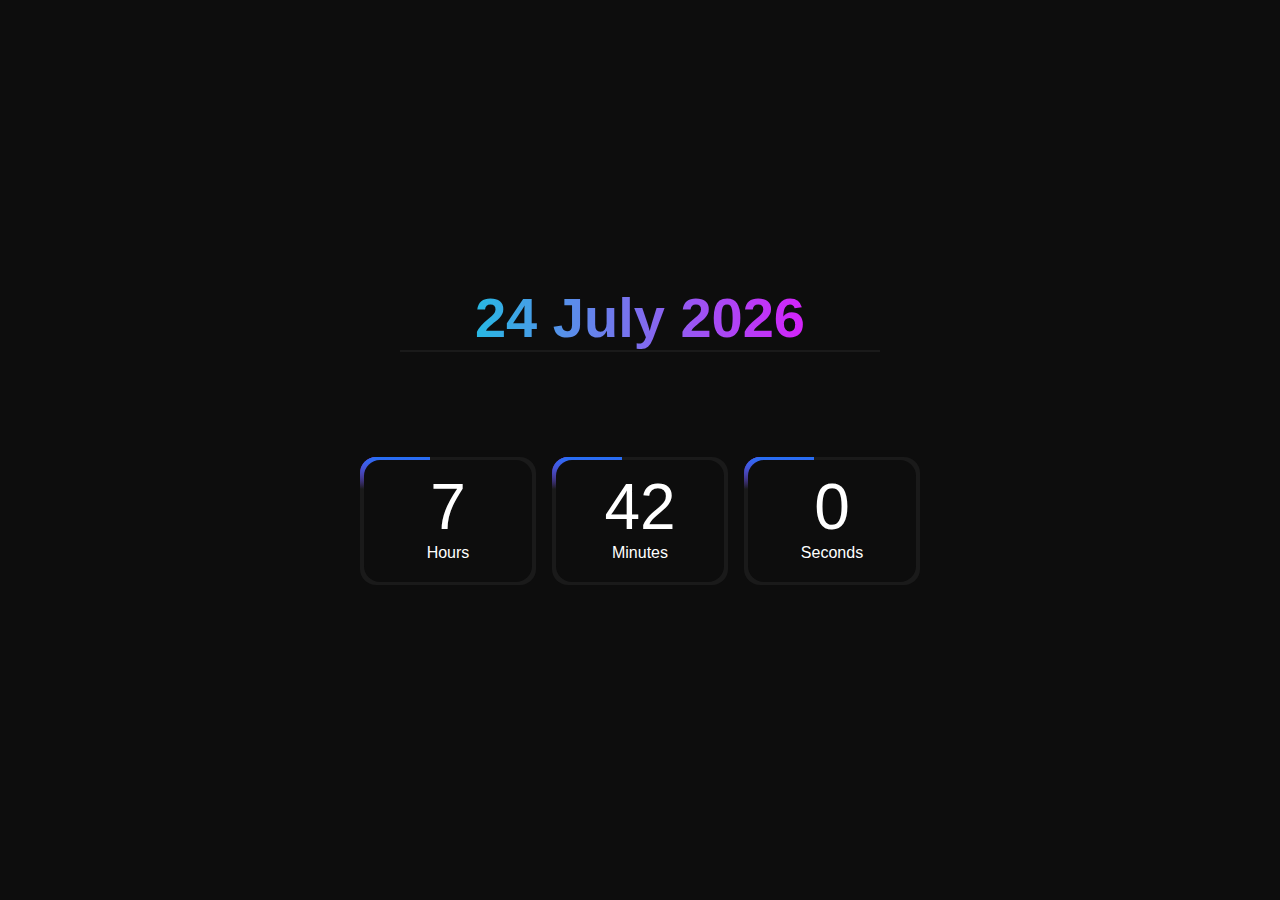
<file: index.html>
<!DOCTYPE html>
<html lang="en">
<head>
    <meta charset="UTF-8">
    <meta name="viewport" content="width=device-width, initial-scale=1.0">
    <title>Digital Clock</title>
    <link rel="stylesheet" href="/clock.css">
</head>
<body>
    <main class="container">
        <h1 class="class" id="day"></h1>
        <div class="box">
            <div class="box">
                <div class="clock">
                    <div class="front-clock">
                        <div id="hour">
                            00
                        </div>
                        <p>
                            Hours
                        </p>
                    </div>
                </div>

                <div class="clock">
                    <div class="front-clock">
                        <div id="minute">
                            00
                        </div>
                        <p>
                            Minutes
                        </p>
                    </div>
                </div>

                <div class="clock">
                    <div class="front-clock">
                        <div id="second">
                            00
                        </div>
                        <p>
                            Seconds
                        </p>
                    </div>
                </div>

            </div>
        </div>
    </main>
    <script src="/clock.js"></script>
</body>
</html>
</file>
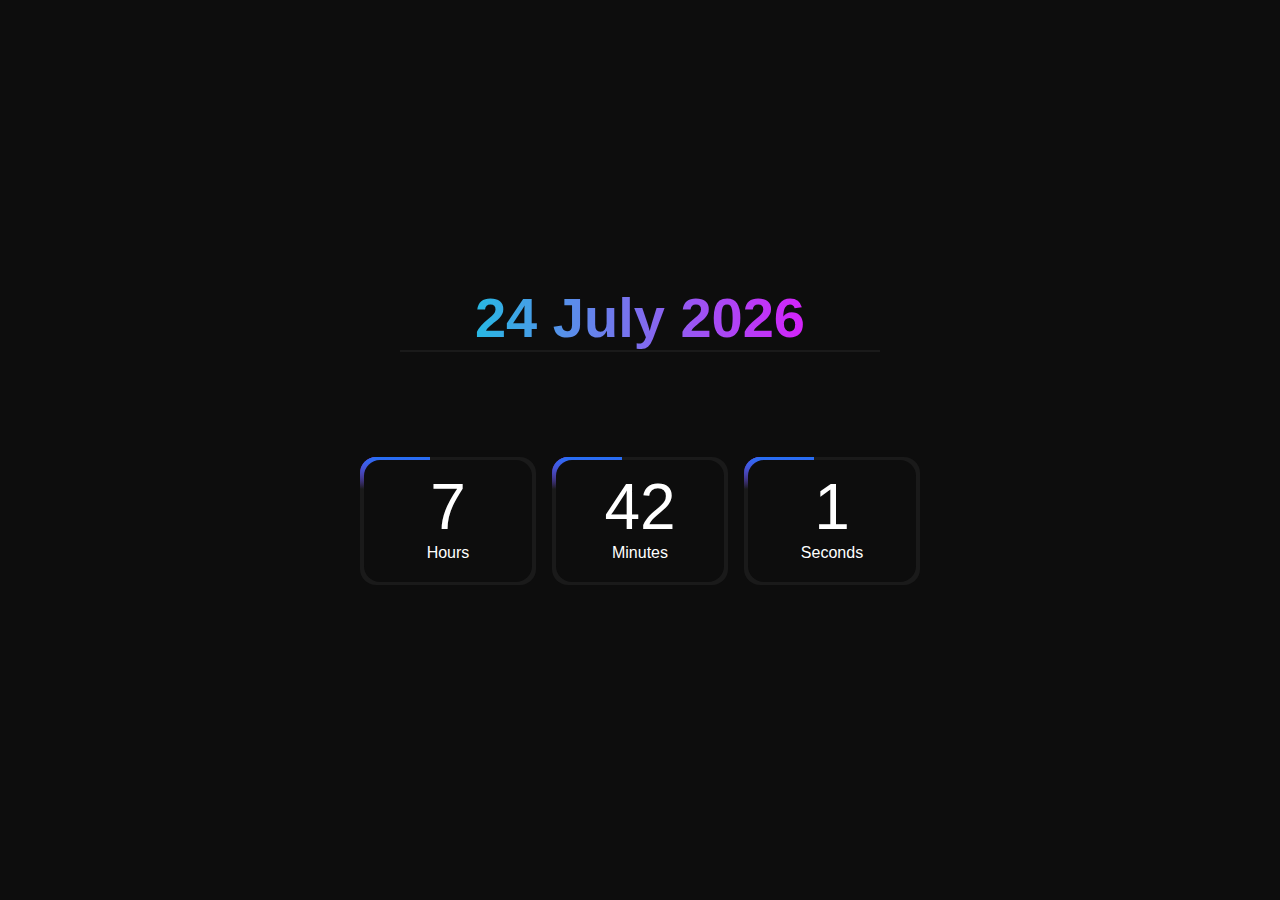
<file: clock.html>
<!DOCTYPE html>
<html lang="en">
<head>
    <meta charset="UTF-8">
    <meta name="viewport" content="width=device-width, initial-scale=1.0">
    <title>Digital Clock</title>
    <link rel="stylesheet" href="/clock.css">
</head>
<body>
    <main class="container">
        <h1 class="class" id="day"></h1>
        <div class="box">
            <div class="box">
                <div class="clock">
                    <div class="front-clock">
                        <div id="hour">
                            00
                        </div>
                        <p>
                            Hours
                        </p>
                    </div>
                </div>

                <div class="clock">
                    <div class="front-clock">
                        <div id="minute">
                            00
                        </div>
                        <p>
                            Minutes
                        </p>
                    </div>
                </div>

                <div class="clock">
                    <div class="front-clock">
                        <div id="second">
                            00
                        </div>
                        <p>
                            Seconds
                        </p>
                    </div>
                </div>

            </div>
        </div>
    </main>
    <script src="/clock.js"></script>
</body>
</html>
</file>
<file: clock.css>
* {
    margin: 0;
    padding: 0;
    box-sizing: border-box;
}

body {
    background-color: #0d0d0d;
    font-family: sans-serif;
    height: 100vh;
    display: flex;
    justify-content: center;
    align-items: center;

}

.container {
    height: 45%;
    width: 45%;
    display: grid;
    grid-template-rows: 35% 65%;
    align-items: center;
    border-radius: 3rem;
}

h1 {
    margin: 3rem;
    font-size: 3.5rem;
    text-align: center;
    padding: 0 1rem;
    border-bottom: 2px solid #1a1a1a;
    background: linear-gradient(90deg, #00dbde, #fc00ff);
    -webkit-background-clip: text;
    -webkit-text-fill-color: transparent;
}

.box {
    height: 100%;
    width: 100%;
    display: flex;
    align-items: center;
    justify-content: center;
}

.clock {
    display: flex;
    flex-direction: column;
    justify-content: center;
    align-items: center;
    margin: 0 .5rem;
    width: 70%;
    height: 8rem;
    align-items: center;
    color: #fff;
    background-color: #1a1a1a;
    position: relative;
    border-radius: 1rem;
    font-size: 4rem;
    overflow: hidden;
}

.clock p {
    font-size: 1rem;
}

.clock::before {
    content: "";
    position: absolute;
    top: -50%;
    left: -50%;
    width: 90%;
    height: 8rem;
   background: linear-gradient(0deg, transparent, 
              transparent, #2370f5, #2370f5, #2370f5);
     z-index: 1;
     transform-origin: bottom right;
     animation: animate 5s linear infinite;
    
}

.clock::after {
    content: "";
    position: absolute;
    top: -50%;
    left: -50%;
    width: 90%;
    height: 8rem;
    background: linear-gradient(0deg, transparent, transparent,
               #b91fdc, #b91fdc, #b91fdc);
    z-index: 0;
    transform-origin: bottom-right;
    animation: animate 5s linear infinite;
    animation-delay: -3s;
}

@keyframes animate {
    0% {
        transform: rotate(0deg);
    }
    100% {
        transform: rotate(360deg);
    }
}

.front-clock {
    text-align: center;
    padding-top: .6rem;
    background-color: #0d0d0d;
    width: 95%;
    height: 95%;
    border-radius: 1rem;
    z-index: 1;
}

@media (max-width: 890px) {
    .container {
        width: 60%;

    }

    .clock {
        font-size: 3rem;
    }
}

@media (max-width: 590px) {
    .container {
        grid-template-rows: 20% 80%;
    }
    h1 {
        margin-top: 0;
    }
    .box {
        display: grid;
        grid-template-rows: 33% 33% 33%;
    }
    .clock {
        width: 30vw;
        margin: 0;
        font-size: 4rem;
        margin-top: .8rem;
    }
}
</file>
